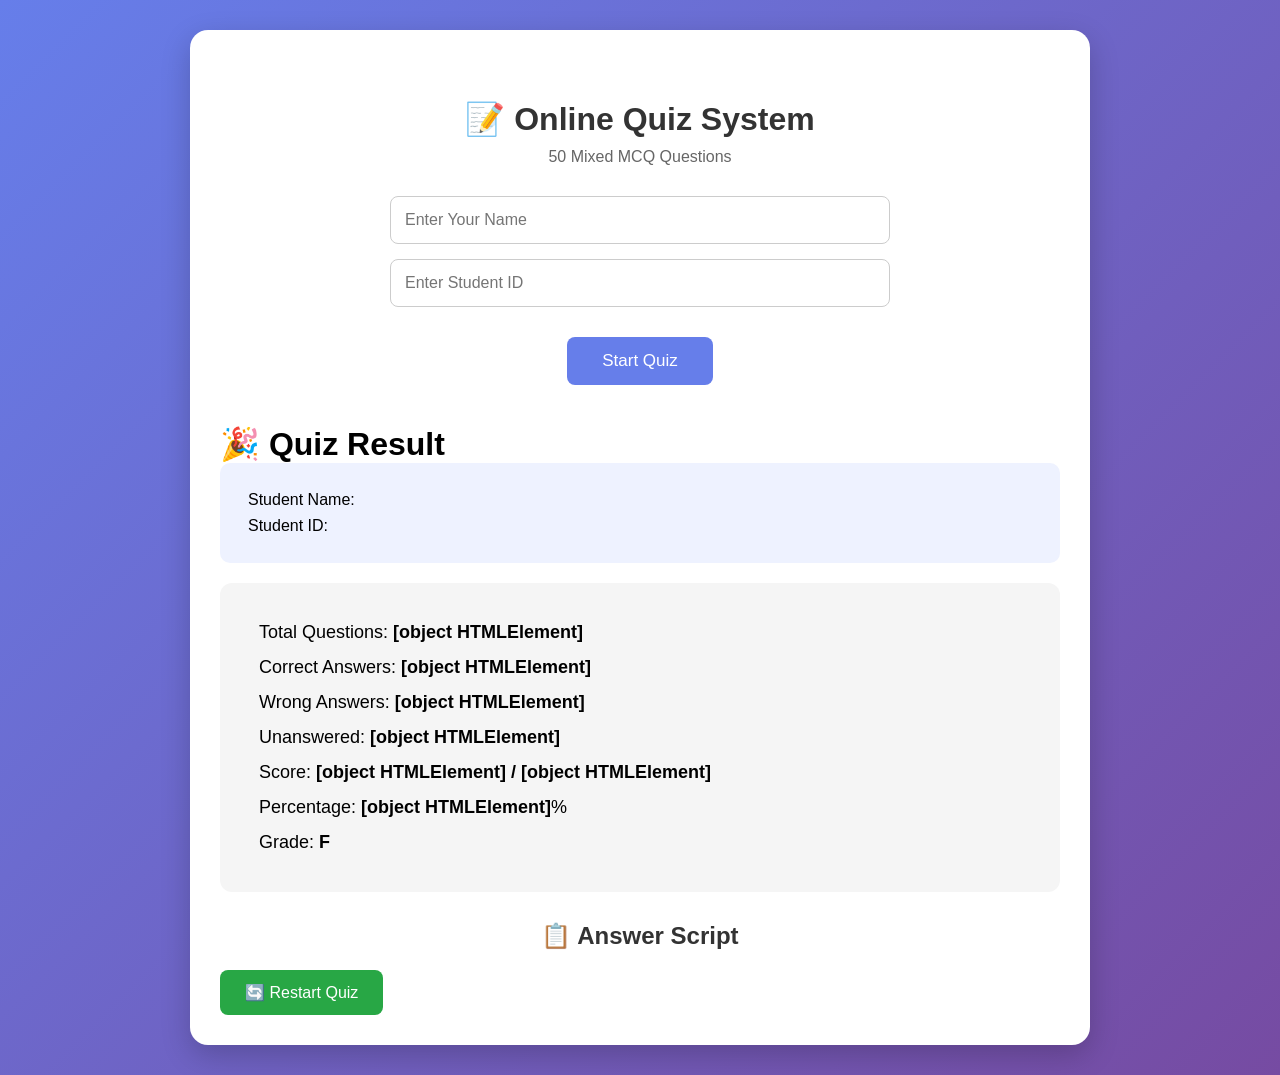
<file: index.html>
<!DOCTYPE html>
<html lang="en">

<head>
    <meta charset="UTF-8">
    <meta name="viewport" content="width=device-width, initial-scale=1.0">

    <title>Online Quiz System</title>

    <link rel="stylesheet" href="style.css">
</head>

<body>

    <div class="container">

        <!-- START PAGE -->
        <div id="start-page">

            <h1>📝 Online Quiz System</h1>

            <p class="subtitle">
                50 Mixed MCQ Questions
            </p>

            <input
                type="text"
                id="student-name"
                placeholder="Enter Your Name"
            >

            <input
                type="text"
                id="student-id"
                placeholder="Enter Student ID"
            >

            <button id="start-btn">
                Start Quiz
            </button>

        </div>


        <!-- QUIZ PAGE -->
        <div id="quiz-page" class="hidden">

            <div class="quiz-header">

                <div>
                    <h1>📝 Online Quiz</h1>

                    <p>
                        Student:
                        <strong id="display-name"></strong>
                    </p>

                    <p>
                        ID:
                        <strong id="display-id"></strong>
                    </p>
                </div>

                <div id="timer">
                    60:00
                </div>

            </div>


            <div class="instruction">
                Select one answer for each question.
            </div>


            <!-- ALL QUESTIONS WILL APPEAR HERE -->
            <div id="questions-container"></div>


            <button id="submit-btn">
                Submit Quiz
            </button>

        </div>


        <!-- RESULT PAGE -->
        <!-- RESULT PAGE -->
<div id="result-page" class="hidden"
 style="display: none;"></div>

    <h1>🎉 Quiz Result</h1>

    <div class="student-result">
        <p>
            Student Name:
            <strong id="result-name"></strong>
        </p>

        <p>
            Student ID:
            <strong id="result-id"></strong>
        </p>
    </div>

    <div class="result-card">

        <p>Total Questions: <strong id="total"></strong></p>

        <p>Correct Answers: <strong id="correct"></strong></p>

        <p>Wrong Answers: <strong id="wrong"></strong></p>

        <p>Unanswered: <strong id="unanswered"></strong></p>

        <p>Score: <strong id="score"></strong></p>

        <p>Percentage: <strong id="percentage"></strong>%</p>

        <p>Grade: <strong id="grade"></strong></p>

    </div>

    <!-- Answer Script -->
    <div class="answer-script">

        <h2>📋 Answer Script</h2>

        <div id="answer-review"></div>

    </div>

    <button id="restart-btn">
        🔄 Restart Quiz
    </button>

</div>

    <script src="script.js"></script>

</body>

</html>
</file>
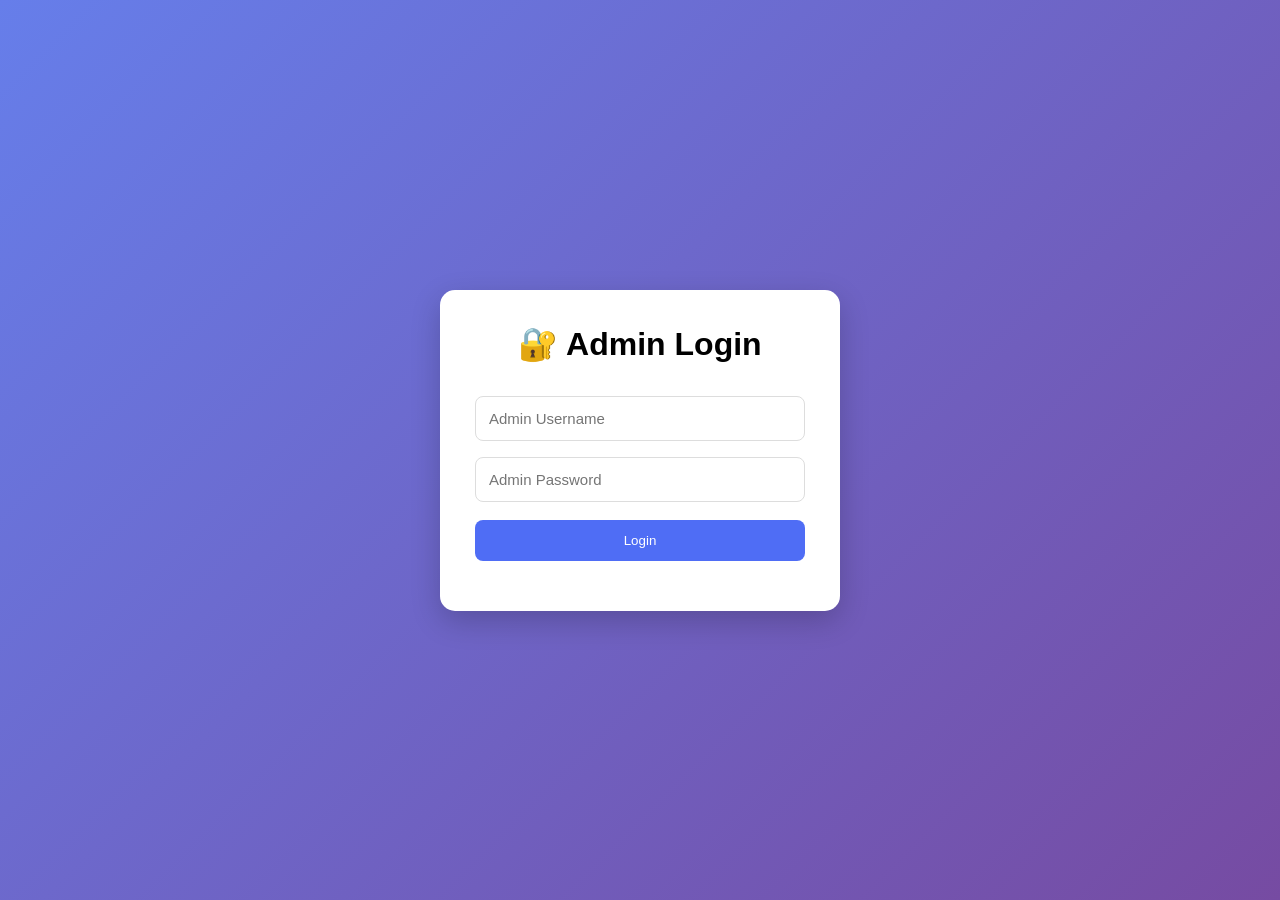
<file: admin.html>
<!DOCTYPE html>
<html lang="en">
<head>
    <meta charset="UTF-8">
    <meta name="viewport" content="width=device-width, initial-scale=1.0">
    <title>Admin Panel</title>
    <link rel="stylesheet" href="admin.css">
</head>

<body>

<!-- LOGIN -->
<div id="login-page" class="admin-container">
    <div class="login-box">
        <h1>🔐 Admin Login</h1>

        <input id="username" type="text" placeholder="Admin Username">
        <input id="password" type="password" placeholder="Admin Password">

        <button onclick="adminLogin()">Login</button>

        <p id="login-message"></p>
    </div>
</div>


<!-- DASHBOARD -->
<div id="dashboard" class="hidden">

    <header>
        <h1>📊 Admin Dashboard</h1>
        <button class="logout-btn" onclick="logout()">Logout</button>
    </header>

    <main>

        <div class="dashboard-card">

            <h2>📝 Online Quiz System</h2>
            <p>Manage your MCQ questions</p>

            <div class="stats">

                <div class="stat-box">
                    <h3 id="question-count">0</h3>
                    <p>Total Questions</p>
                </div>

                <div class="stat-box">
                    <h3>50</h3>
                    <p>Maximum Questions</p>
                </div>

            </div>


            <!-- ADD QUESTION FORM -->

            <div class="question-form">

                <h2 id="form-title">➕ Add Question</h2>

                <input
                    type="text"
                    id="question"
                    placeholder="Enter Question"
                >

                <input
                    type="text"
                    id="optionA"
                    placeholder="Option A"
                >

                <input
                    type="text"
                    id="optionB"
                    placeholder="Option B"
                >

                <input
                    type="text"
                    id="optionC"
                    placeholder="Option C"
                >

                <input
                    type="text"
                    id="optionD"
                    placeholder="Option D"
                >

                <select id="correctAnswer">

                    <option value="">
                        Select Correct Answer
                    </option>

                    <option value="A">A</option>
                    <option value="B">B</option>
                    <option value="C">C</option>
                    <option value="D">D</option>

                </select>

                <button
                    class="save-btn"
                    onclick="saveQuestion()"
                >
                    💾 Save Question
                </button>

                <button
                    id="cancel-btn"
                    class="cancel-btn hidden"
                    onclick="cancelEdit()"
                >
                    Cancel Edit
                </button>

            </div>


            <!-- QUESTION LIST -->

            <h2 class="list-title">📚 Question List</h2>

            <div id="question-list"></div>

        </div>

    </main>

</div>


<script src="admin.js"></script>

</body>
</html>
</file>
<file: style.css>
* {
    margin: 0;
    padding: 0;
    box-sizing: border-box;
}


body {
    font-family: Arial, sans-serif;

    background: linear-gradient(
        135deg,
        #667eea,
        #764ba2
    );

    min-height: 100vh;

    padding: 30px 15px;
}


.container {
    width: 100%;

    max-width: 900px;

    margin: auto;

    background: white;

    padding: 30px;

    border-radius: 18px;

    box-shadow:
        0 10px 30px rgba(0, 0, 0, 0.2);
}


/* =========================
   START PAGE
========================= */

#start-page {
    text-align: center;

    padding: 40px 20px;
}


#start-page h1 {
    margin-bottom: 10px;

    color: #333;
}


.subtitle {
    color: #666;

    margin-bottom: 30px;
}


input {
    display: block;

    width: 100%;

    max-width: 500px;

    margin: 15px auto;

    padding: 14px;

    border: 1px solid #ccc;

    border-radius: 8px;

    font-size: 16px;
}


input:focus {
    outline: none;

    border-color: #667eea;
}


#start-btn {
    margin-top: 15px;

    background: #667eea;

    color: white;

    border: none;

    padding: 14px 35px;

    border-radius: 8px;

    font-size: 17px;

    cursor: pointer;
}


/* =========================
   QUIZ HEADER
========================= */

.quiz-header {
    display: flex;

    justify-content: space-between;

    align-items: center;

    gap: 20px;

    border-bottom: 1px solid #ddd;

    padding-bottom: 20px;

    margin-bottom: 20px;
}


.quiz-header h1 {
    color: #333;

    margin-bottom: 8px;
}


.quiz-header p {
    color: #555;

    margin: 4px 0;
}


#timer {
    background: #222;

    color: white;

    padding: 12px 20px;

    border-radius: 8px;

    font-size: 20px;

    font-weight: bold;

    min-width: 90px;

    text-align: center;
}


.instruction {
    background: #eef2ff;

    padding: 15px;

    border-radius: 8px;

    margin-bottom: 25px;

    color: #333;
}


/* =========================
   QUESTION
========================= */

.question-box {
    border: 1px solid #ddd;

    border-radius: 12px;

    padding: 20px;

    margin-bottom: 20px;

    background: #fff;
}


.question-title {
    font-size: 18px;

    font-weight: bold;

    margin-bottom: 15px;

    color: #222;
}


.option {
    display: block;

    padding: 12px 15px;

    margin: 9px 0;

    border: 1px solid #ccc;

    border-radius: 8px;

    cursor: pointer;

    background: #fafafa;

    transition: 0.2s;
}


.option:hover {
    background: #f0f2ff;

    border-color: #667eea;
}


.option input {
    width: auto;

    display: inline;

    margin: 0 8px 0 0;

    cursor: pointer;
}


/* =========================
   SUBMIT BUTTON
========================= */

#submit-btn {
    display: block;

    width: 100%;

    padding: 15px;

    background: #dc3545;

    color: white;

    border: none;

    border-radius: 8px;

    font-size: 18px;

    cursor: pointer;

    margin-top: 25px;
}


#submit-btn:hover {
    background: #c82333;
}


/* =========================
   RESULT
========================= */

#result-page {
    text-align: center;

    padding: 30px 10px;
}


#result-page h1 {
    margin-bottom: 25px;

    color: #333;
}


.student-result {
    background: #eef2ff;

    padding: 20px;

    border-radius: 10px;

    margin-bottom: 20px;
}


.student-result p {
    margin: 8px;
}


.result-card {
    background: #f5f5f5;

    padding: 25px;

    border-radius: 12px;

    margin-bottom: 25px;
}


.result-card p {
    font-size: 18px;

    margin: 14px;
}


#restart-btn {
    background: #28a745;

    color: white;

    border: none;

    padding: 13px 25px;

    border-radius: 8px;

    font-size: 16px;

    cursor: pointer;
}


/* =========================
   HIDDEN
========================= */

.hidden {
    display: none !important;
}


/* =========================
   MOBILE
========================= */

@media (max-width: 600px) {

    body {
        padding: 10px;
    }


    .container {
        padding: 18px;
    }


    .quiz-header {
        flex-direction: column;

        align-items: stretch;
    }


    #timer {
        width: 100%;
    }


    .question-box {
        padding: 15px;
    }

}
/* =========================
   ANSWER SCRIPT
========================= */

.answer-script {
    margin-top: 30px;

    text-align: left;
}


.answer-script h2 {
    text-align: center;

    margin-bottom: 20px;

    color: #333;
}


.review-question {
    border: 1px solid #ddd;

    border-radius: 10px;

    padding: 18px;

    margin-bottom: 15px;

    background: #fafafa;
}


.review-question.correct {
    border-left: 6px solid #28a745;
}


.review-question.wrong {
    border-left: 6px solid #dc3545;
}


.review-question.unanswered {
    border-left: 6px solid #6c757d;
}


.review-question h3 {
    font-size: 17px;

    margin-bottom: 12px;

    color: #222;
}


.review-question p {
    margin: 7px 0;

    line-height: 1.5;
}


.user-answer {
    font-weight: bold;
}


.correct-answer {
    color: #198754;

    font-weight: bold;
}


.wrong-answer {
    color: #dc3545;

    font-weight: bold;
}


.status-correct {
    color: #198754;

    font-weight: bold;
}


.status-wrong {
    color: #dc3545;

    font-weight: bold;
}


.status-unanswered {
    color: #6c757d;

    font-weight: bold;
}
/* Result page শুরুতে লুকানো থাকবে */
#result-page.hidden {
    display: none !important;
}
@media (max-width: 768px) {

    .container {
        width: 95%;
        padding: 15px;
    }

    h1 {
        font-size: 24px;
    }

    .question-card {
        padding: 15px;
    }

    .option {
        font-size: 15px;
        padding: 12px;
    }

    .timer {
        font-size: 16px;
    }

    button {
        width: 100%;
        margin-top: 10px;
    }

    .result-card {
        padding: 15px;
    }

    .answer-script {
        width: 100%;
    }
}
</file>
<file: admin.css>
* {
    box-sizing: border-box;
    margin: 0;
    padding: 0;
}

body {
    font-family: Arial, sans-serif;
    background: linear-gradient(135deg, #667eea, #764ba2);
    min-height: 100vh;
}


/* LOGIN */

.admin-container {
    min-height: 100vh;

    display: flex;
    justify-content: center;
    align-items: center;

    padding: 20px;
}

.login-box {
    width: 100%;
    max-width: 400px;

    background: white;

    padding: 35px;

    border-radius: 15px;

    text-align: center;

    box-shadow: 0 10px 30px rgba(0,0,0,.2);
}

.login-box h1 {
    margin-bottom: 25px;
}

.login-box input,
.question-form input,
.question-form select {
    width: 100%;

    padding: 13px;

    margin: 8px 0;

    border: 1px solid #ddd;

    border-radius: 8px;

    font-size: 15px;
}

.login-box button {
    width: 100%;

    padding: 13px;

    margin-top: 10px;

    background: #4f6df5;

    color: white;

    border: none;

    border-radius: 8px;

    cursor: pointer;
}

#login-message {
    margin-top: 15px;
    color: red;
}


/* DASHBOARD */

.hidden {
    display: none !important;
}

header {
    background: white;

    padding: 18px 30px;

    display: flex;

    justify-content: space-between;

    align-items: center;
}

.logout-btn {
    background: #dc3545;

    color: white;

    border: none;

    padding: 10px 18px;

    border-radius: 7px;

    cursor: pointer;
}

main {
    padding: 30px;
}

.dashboard-card {
    max-width: 1000px;

    margin: auto;

    background: white;

    padding: 30px;

    border-radius: 15px;
}


/* STATS */

.stats {
    display: flex;

    gap: 20px;

    margin: 25px 0;
}

.stat-box {
    flex: 1;

    background: #f1f3f8;

    padding: 20px;

    border-radius: 10px;

    text-align: center;
}

.stat-box h3 {
    font-size: 30px;
}


/* FORM */

.question-form {
    background: #f7f8fc;

    padding: 20px;

    border-radius: 12px;

    margin-bottom: 30px;
}

.save-btn {
    background: #198754;

    color: white;

    border: none;

    padding: 12px 20px;

    border-radius: 8px;

    cursor: pointer;

    margin-top: 10px;
}

.cancel-btn {
    background: #6c757d;

    color: white;

    border: none;

    padding: 12px 20px;

    border-radius: 8px;

    cursor: pointer;

    margin-top: 10px;
}


/* QUESTION */

.list-title {
    margin-bottom: 15px;
}

.question-item {
    background: #f8f9fa;

    border: 1px solid #ddd;

    border-radius: 10px;

    padding: 18px;

    margin-bottom: 15px;
}

.question-item h3 {
    margin-bottom: 12px;
}

.question-item p {
    margin: 6px 0;
}

.question-item strong {
    display: block;

    margin-top: 10px;
}

.actions {
    margin-top: 15px;

    display: flex;

    gap: 10px;
}

.edit-btn {
    background: #0d6efd;

    color: white;

    border: none;

    padding: 8px 14px;

    border-radius: 6px;

    cursor: pointer;
}

.delete-btn {
    background: #dc3545;

    color: white;

    border: none;

    padding: 8px 14px;

    border-radius: 6px;

    cursor: pointer;
}

.empty {
    text-align: center;

    padding: 20px;

    color: #777;
}


/* MOBILE */

@media (max-width: 600px) {

    header {
        flex-direction: column;

        gap: 12px;

        text-align: center;
    }

    main {
        padding: 15px;
    }

    .dashboard-card {
        padding: 18px;
    }

    .stats {
        flex-direction: column;
    }

    .actions {
        flex-direction: column;
    }

    .actions button {
        width: 100%;
    }
}
</file>
